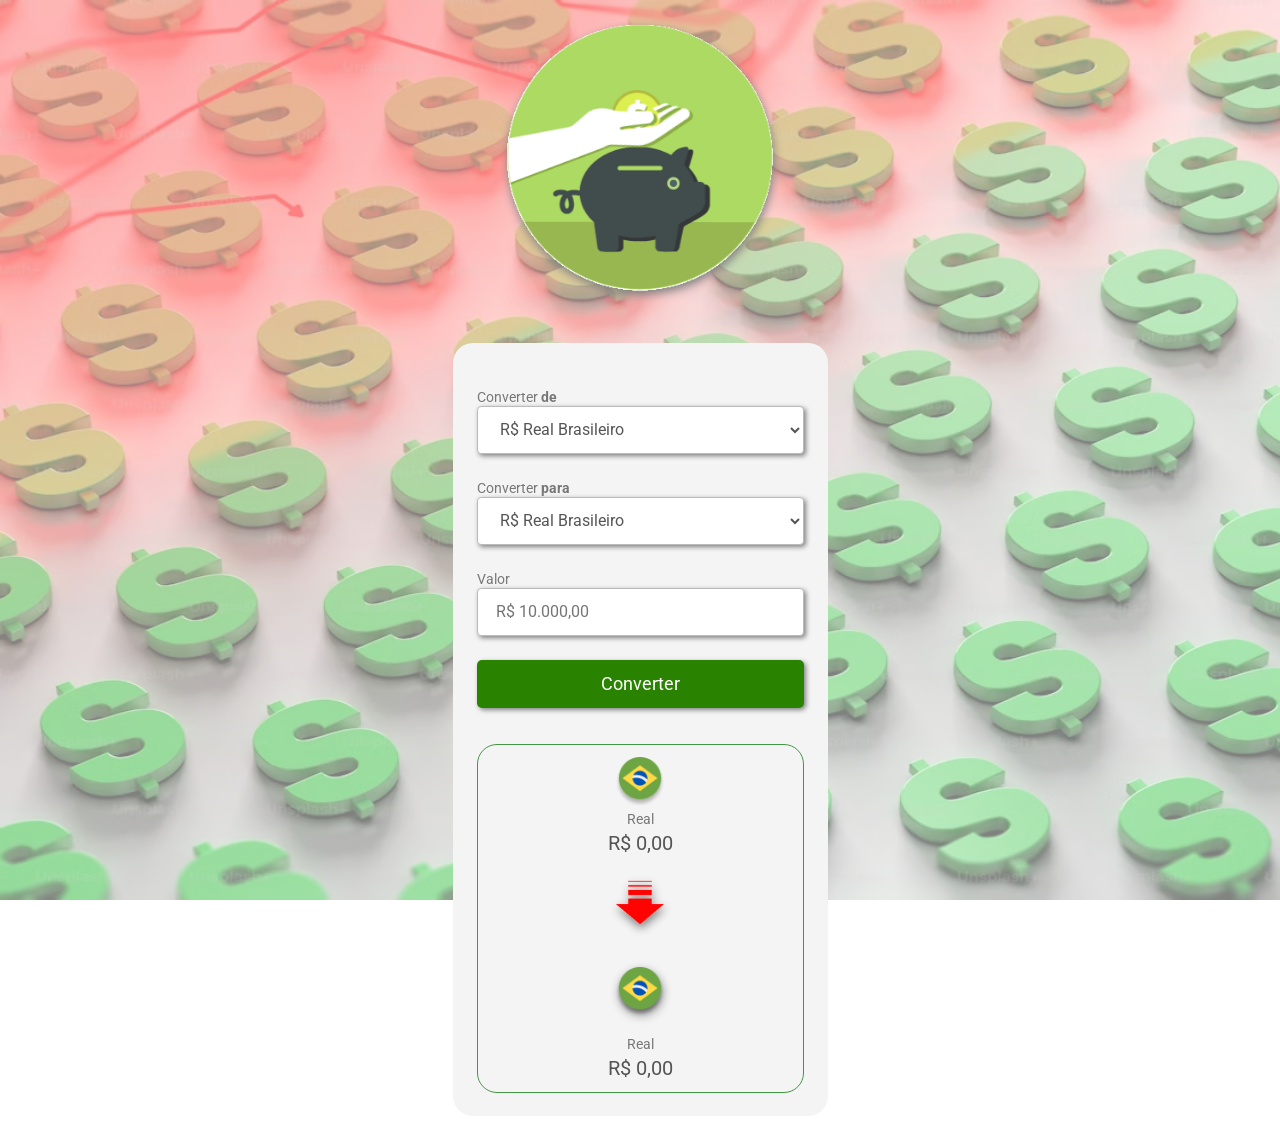
<file: Conversor de Moedas/Desafio Master/index.html>
<!DOCTYPE html>
<html lang="pt-br">

<head>
  <meta charset="UTF-8">
  <meta http-equiv="X-UA-Compatible" content="IE=edge">
  <meta name="viewport" content="width=device-width, initial-scale=1.0">
  <link rel="preconnect" href="https://fonts.googleapis.com">
  <link rel="preconnect" href="https://fonts.gstatic.com" crossorigin>
  <link href="https://fonts.googleapis.com/css2?family=Roboto:wght@400;700&display=swap" rel="stylesheet">
  <link rel="stylesheet" href="desafio.css">
  <title>Desafio Master - Meu Conversor de Moedas</title>
</head>

<body>
  <img class="background-image" src="./assets/background.jpeg" alt="Fundo">
  <img class="porco" src="./assets/piggy.gif" alt="piggy-desafio-marter">

  <main>
    <label>
      Converter <b>de</b>
      <select class="currency-selected-to-convert">
        <option value="real-to">R$ Real Brasileiro</option>
        <option value="dolar-to">US$ Dólar Americano</option>
        <option value="euro-to">€ Euro</option>
        <option value="iene-to">¥ Iene Japonês</option>
        <option value="rial-to">ر.ق Rial Qatarense</option>
      </select>
    </label>

    <label>
      Converter <b>para</b>
      <select class="currency-select">
        <option value="real">R$ Real Brasileiro</option>
        <option value="dolar">US$ Dólar Americano</option>
        <option value="euro">€ Euro</option>
        <option value="iene">¥ Iene Japonês</option>
        <option value="rial">﷼ Rial Qatarense</option>
      </select>
    </label>

    <label>
      Valor
      <input class="input-currency" placeholder="R$ 10.000,00">
    </label>

    <button class="convert-button">Converter</button>

    <section>
      <div class="currency-box">
        <img class="convert-img" width="50px" src="./assets/Real.png" alt="logo-moeda-a-converter">
        <p class="currency" id="currency-name-conversion">Real</p>
        <p class="currency-value-to-convert">R$ 0,00</p>
      </div>

      <img class="seta" src="./assets/seta.gif" alt="seta">

      <div class="currency-box">
        <img class="currency-img" width="50px" src="./assets/Real.png" alt="logo-convertida">
        <p class="currency" id="currency-name">Real</p>
        <p class="currency-value">R$ 0,00</p>
      </div>
    </section>
  </main>
</body>
<script src="./desafio.js"></script>

</html>
</file>
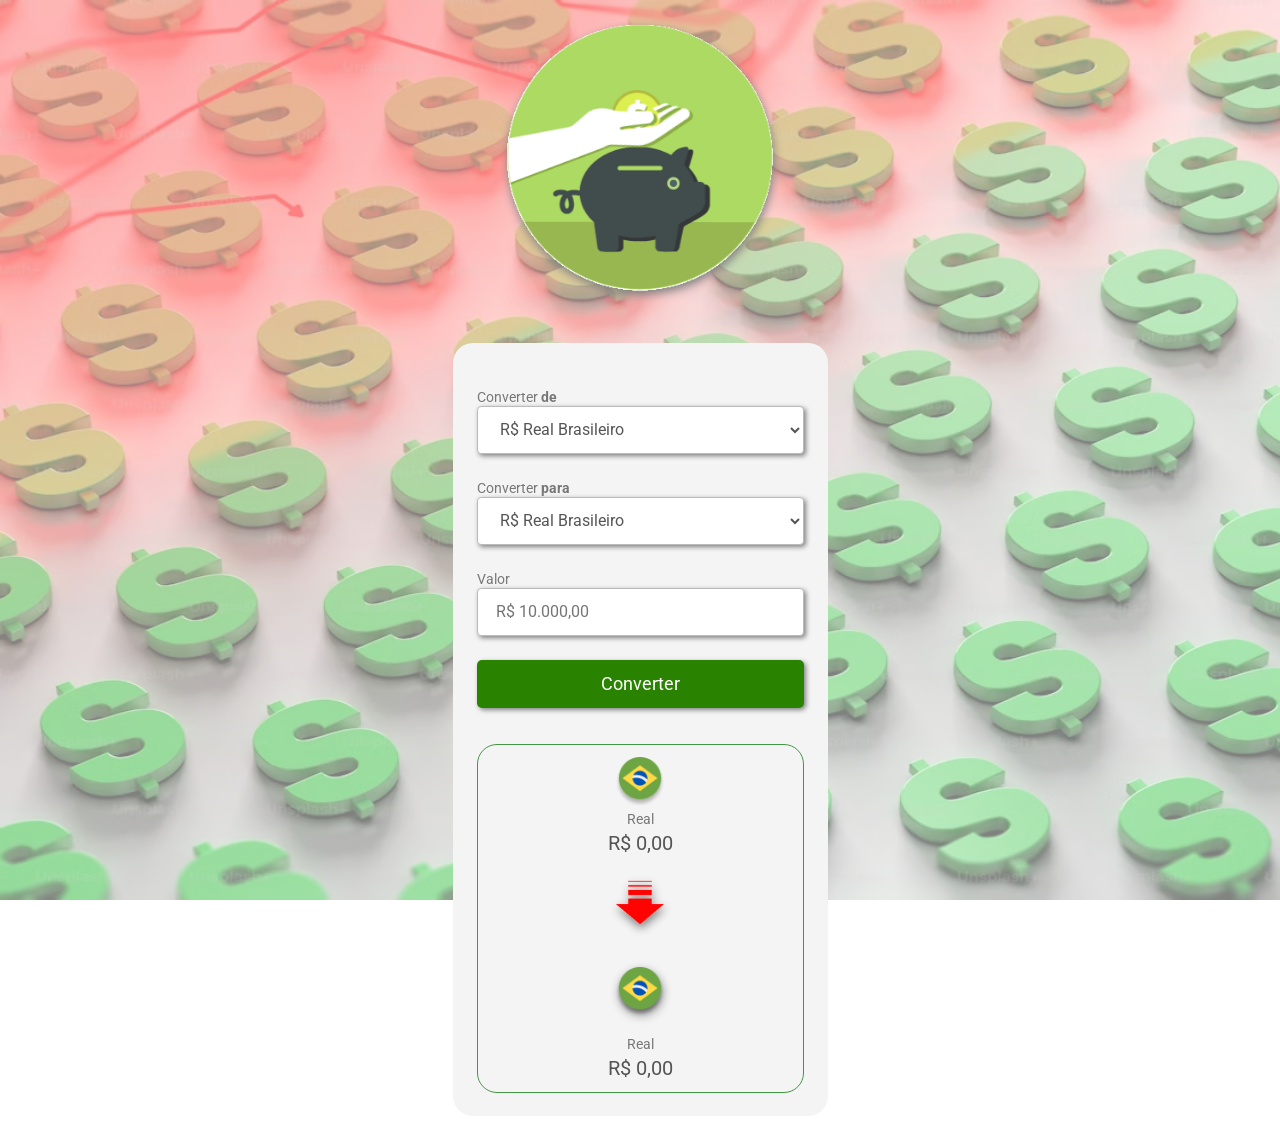
<file: Conversor de Moedas/Desafio Master/desafio.html>
<!DOCTYPE html>
<html lang="pt-br">

<head>
  <meta charset="UTF-8">
  <meta http-equiv="X-UA-Compatible" content="IE=edge">
  <meta name="viewport" content="width=device-width, initial-scale=1.0">
  <link rel="preconnect" href="https://fonts.googleapis.com">
  <link rel="preconnect" href="https://fonts.gstatic.com" crossorigin>
  <link href="https://fonts.googleapis.com/css2?family=Roboto:wght@400;700&display=swap" rel="stylesheet">
  <link rel="stylesheet" href="desafio.css">
  <title>Desafio Master</title>
</head>

<body>
  <img class="background-image" src="./assets/background.jpeg" alt="Fundo">
  <img class="porco" src="./assets/piggy.gif" alt="piggy-desafio-marter">

  <main>
    <label>
      Converter <b>de</b>
      <select class="currency-selected-to-convert">
        <option value="real-to">R$ Real Brasileiro</option>
        <option value="dolar-to">US$ Dólar Americano</option>
        <option value="euro-to">€ Euro</option>
        <option value="iene-to">¥ Iene Japonês</option>
        <option value="rial-to">ر.ق Rial Qatarense</option>
      </select>
    </label>

    <label>
      Converter <b>para</b>
      <select class="currency-select">
        <option value="real">R$ Real Brasileiro</option>
        <option value="dolar">US$ Dólar Americano</option>
        <option value="euro">€ Euro</option>
        <option value="iene">¥ Iene Japonês</option>
        <option value="rial">﷼ Rial Qatarense</option>
      </select>
    </label>

    <label>
      Valor
      <input class="input-currency" placeholder="R$ 10.000,00">
    </label>

    <button class="convert-button">Converter</button>

    <section>
      <div class="currency-box">
        <img class="convert-img" width="50px" src="./assets/Real.png" alt="logo-moeda-a-converter">
        <p class="currency" id="currency-name-conversion">Real</p>
        <p class="currency-value-to-convert">R$ 0,00</p>
      </div>

      <img class="seta" src="./assets/seta.gif" alt="seta">

      <div class="currency-box">
        <img class="currency-img" width="50px" src="./assets/Real.png" alt="logo-convertida">
        <p class="currency" id="currency-name">Real</p>
        <p class="currency-value">R$ 0,00</p>
      </div>
    </section>
  </main>
</body>
<script src="./desafio.js"></script>

</html>
</file>
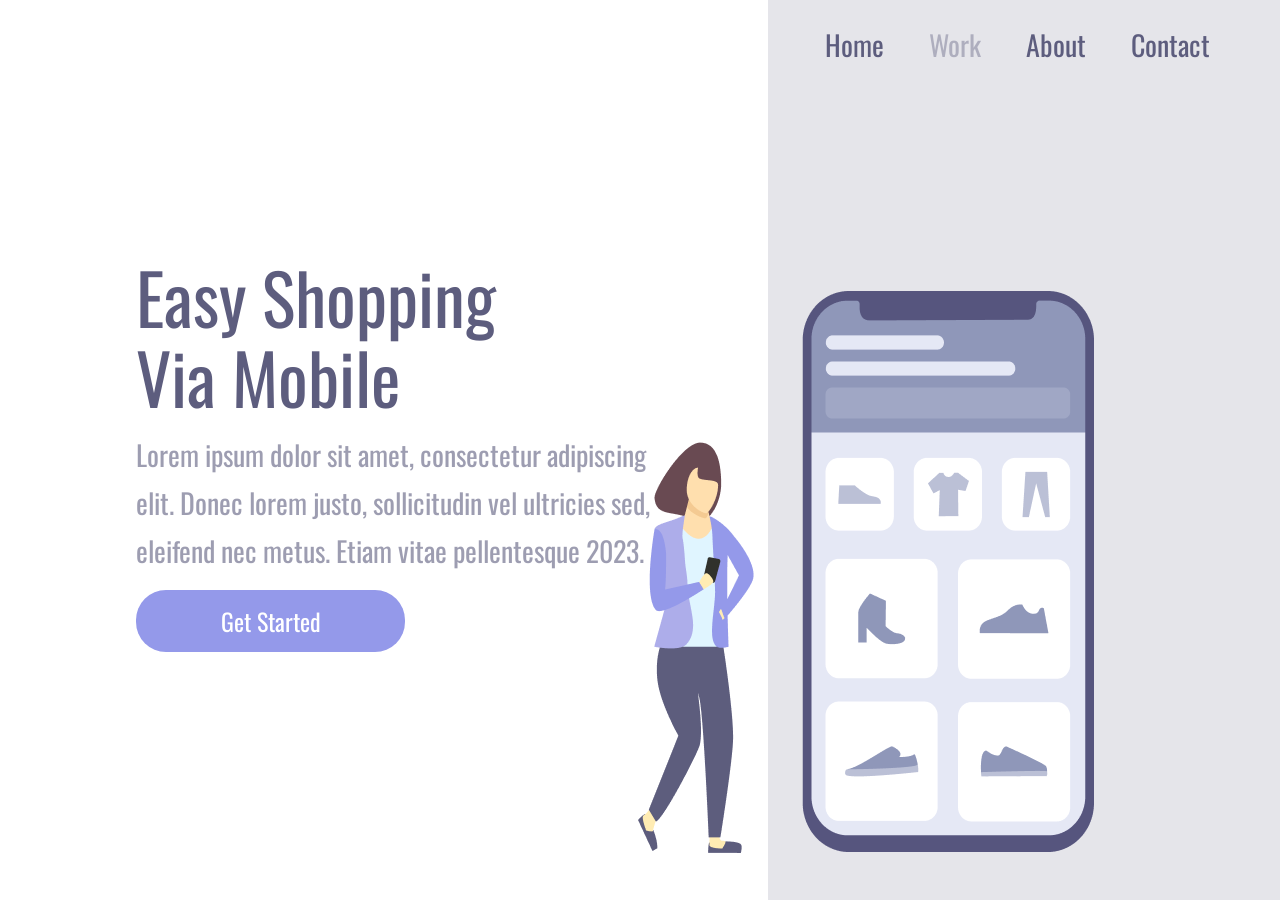
<file: CSS/Parte 2/9 - Projeto1.html>
<!DOCTYPE html>
<html lang="pt-br">

<head>
  <meta charset="UTF-8">
  <meta http-equiv="X-UA-Compatible" content="IE=edge">
  <meta name="viewport" content="width=device-width, initial-scale=1.0">
  <link rel="preconnect" href="https://fonts.googleapis.com">
  <link rel="preconnect" href="https://fonts.gstatic.com" crossorigin>
  <link href="https://fonts.googleapis.com/css2?family=Oswald&family=Poppins:wght@400;500;700&display=swap"
    rel="stylesheet">
  <link rel="stylesheet" href="./9 - Projeto1.css">
  <title>Projeto1 modificado DE VOLTA de novo</title>
</head>

<body>
  <div class="wrapper">
    <section class="container-left">
      <h1>Easy Shopping Via Mobile</h1>
      <p>Lorem ipsum dolor sit amet, consectetur adipiscing
        elit. Donec lorem justo, sollicitudin vel ultricies sed,
        eleifend nec metus. Etiam vitae pellentesque 2023.</p>
      <button>Get Started</button>
    </section>

    <section class="container-right">
      <header>
        <a>Home</a>
        <a>Work</a>
        <a>About</a>
        <a>Contact</a>
      </header>
      <img alt="girl-cellphone" src="./assets/girl-cellphone.png">
    </section>
  </div>
</body>

</html>
</file>
<file: Conversor de Moedas/Desafio Master/desafio.css>
* {
  margin: 0;
  padding: 0;
  font-family: 'Roboto', sans-serif;
  outline: none;
  box-sizing: border-box;
}

.background-image {
  position: fixed;
  z-index: -1;
  top: 0;
  align-items: center;
  height: 100vh;
  width: 100vw;
  opacity: 0.5;
}

.porco {
  width: 300px;
  display: block;
  margin: auto;
  filter: drop-shadow(1px 4px 5px gray);
}

main {
  background-color: #f4f4f4;
  width: 375px;
  border-radius: 20px;
  margin: 0 auto 20px;
  padding: 44px 24px 23px;
}

label {
  color: #777777;
  font-weight: 400px;
  font-size: 14px;
}


select,
input {
  background: #ffffff;
  border: 1px solid #bbbbbb;
  border-radius: 4px;
  height: 48px;
  width: 100%;
  margin-bottom: 24px;
  padding-left: 18px;
  font-weight: 700px;
  font-size: 16px;
  color: #555555;
  cursor: pointer;
  box-shadow: 2px 2px 5px gray;
}

button {
  background: #298300;
  border-radius: 5px;
  width: 100%;
  border: none;
  height: 48px;
  color: #ffffff;
  font-size: 18px;
  font-weight: 700px;
  cursor: pointer;
  box-shadow: 2px 2px 5px gray;
}

button:hover {
  opacity: 0.8;
}

button:active {
  opacity: 0.6;

}

section {
  border: 1px solid rgb(68, 151, 68);
  border-radius: 20px;
  margin-top: 36px;
  padding: 12px;
  display: flex;
  flex-direction: column;
  align-items: center;
}

.seta {
  margin: 15px 0;
  width: 100px;
  filter: drop-shadow(1px 4px 5px gray);
}

.currency-img {
  margin: 15px 0;
  filter: drop-shadow(1px 4px 5px gray);
}

.currency-box {
  display: flex;
  flex-direction: column;
  align-items: center;
  gap: 4px;
}

.currency-value,
.currency-value-to-convert {
  color: #555555;
  font-size: 20px;
  font-weight: 700px;
}

.currency {
  color: #777777;
  font-size: 14px;
}

@media screen and (max-width: 750px) {
  main {
    height: auto;
    padding: 12px;
  }

  select,
  input {
    margin-bottom: 12px;
  }
}
</file>
<file: CSS/Parte 2/9 - Projeto1.css>
* {
  margin: 0;
  padding: 0;
  box-sizing: border-box;
  font-family: 'Oswald', sans-serif;
  font-weight: 400;
  color: #5d5d7e;
}

.wrapper {
  height: 100vh;
  width: 100vw;
}

.container-left {
  display: inline-block;
  width: 60%;
  padding-left: 136px;
  margin-top: 20%;
}

.container-right {
  display: inline-block;
  background-color: rgba(93, 93, 125, 0.16);
  height: 100vh;
  width: 40%;
  position: absolute;
}

img {
  position: relative;
  top: 25%;
  right: 130px;
}

h1 {
  font-size: 70px;
  line-height: 80px;
  width: 368px;
}

p {
  font-size: 28px;
  line-height: 48px;
  opacity: 60%;
  margin: 15px 0px;
  width: 540px;
}

button {
  background: #9499EA;
  width: 269px;
  height: 62px;
  box-shadow: 0px, 10px, 24px rgba(148, 153, 234, 0.1);
  border: none;
  border-radius: 30px;
  font-size: 24px;
  line-height: 36px;
  text-align: center;
  color: white;
  cursor: pointer;
}

button:hover {
  opacity: 0.9;
}

button:active {
  opacity: 0.5;
}

a {
  font-size: 28px;
  line-height: 41.5px;
  margin-right: 41px;
  cursor: pointer;
}

a:nth-child(2) {
  opacity: 0.4;
}

a:hover {
  opacity: 0.5;
}

a:active {
  opacity: 0.8;
}

header {
  margin: 24px 0 0 57px;
}

@media screen and (max-width: 900px) {
  .container-left {
    width: 100%;
    height: 50%;
    padding: 0;
    margin: 0;
  }

  .container-right {
    display: block;
    height: auto;
    width: 100%;
    position: static;
    padding: 40px;
  }

  img {
    position: static;
    max-width: 90%;
  }

  header {
    display: none;
  }

  h1 {
    font-size: 36px;
    line-height: 52px;
    width: auto;
    margin: 58px 50px 0 50px;
    text-align: center;
  }

  p {
    margin: 15px 40px;
    width: auto;
    text-align: center;
    font-size: 14px;
    line-height: 24px;
  }

  button {
    display: block;
    margin: 0 auto;
  }
}

@media screen and (max-width: 330px) {
  .container-left {
    height: 70%;
  }
}
</file>
